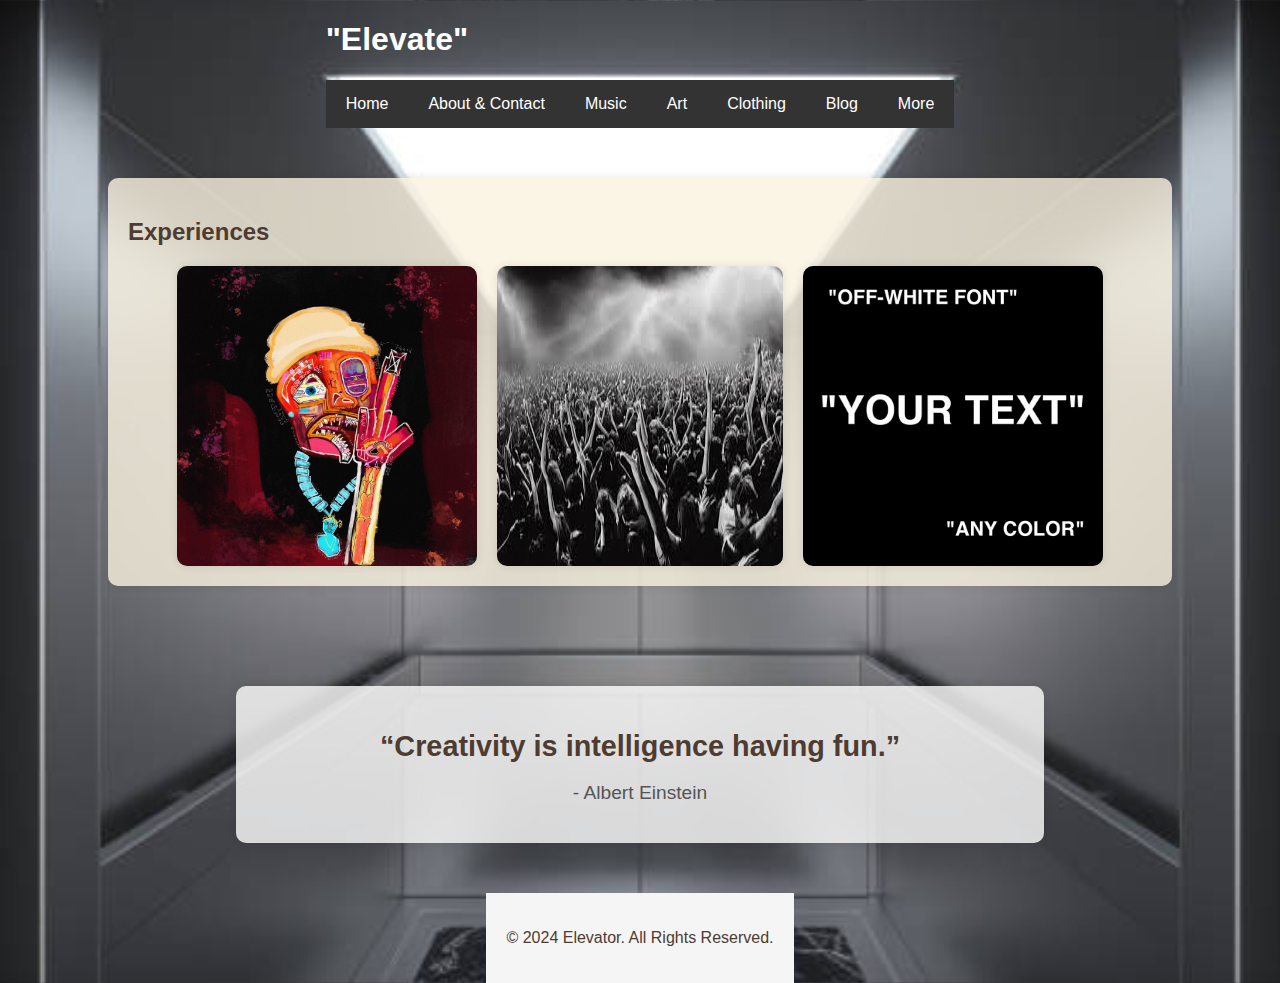
<file: index.html>
<!DOCTYPE html>
<html lang="en">
<head>
    <meta charset="UTF-8">
    <meta name="viewport" content="width=device-width, initial-scale=1.0">
    <title>Home - Music, Art & Clothing Portfolio</title>
    <link rel="stylesheet" href="styles.css">
    <script src="script.js" defer></script>
</head>
<body id="index-page">
    <header>
        <h1>"Elevate"</h1>
        <nav>
            <ul>
                <li><a href="index.html">Home</a></li>
                <li><a href="about.html">About & Contact</a></li>
                <li><a href="music.html">Music</a></li>
                <li><a href="art.html">Art</a></li>
                <li><a href="clothing.html">Clothing</a></li>
                <li><a href="post1.html">Blog</a></li>
                <!-- Dropdown menu for more options -->
                <li>
                    <a href="#">More</a>
                    <div class="dropdown">
                        <a href="checkout.html">Checkout</a>
                        <a href="services.html">Services</a>
                    </div>
                </li>
            </ul>
        </nav>
    </header>

    <section id="featured-work">
        <h2>Experiences</h2>
        <div class="gallery">
            <img src="artwork.jpg" alt="Artwork 1">
            <img src="moshpit.jpg" alt="Music Album 1">
            <img src="clothing.jpg" alt="Clothing Product 1">
        </div>
    </section>

    <section id="quote-section">
        <div id="quote-container">
            <h2 id="quote-text">“Creativity is intelligence having fun.”</h2>
            <p id="quote-author">- Albert Einstein</p>
            <img id="chibi-einstein" src="chibi-einstein.png" alt="Chibi Albert Einstein" />
        </div>
    </section>

    <footer>
        <p>© 2024 Elevator. All Rights Reserved.</p>
    </footer>
</body>
</html>
</file>
<file: styles.css>
body {
    font-family: Arial, sans-serif;
    margin: 0;
    padding: 0;
    color: #4E3B31;
}

/* Background images for specific pages */

/* Background image for index page */
#index-page {
    background-image: url('elevator.jpg');
    background-size: cover;
    background-position: center;
    color: white;
    min-height: 100vh; /* Ensure background covers the full height of the viewport */
    display: flex;
    flex-direction: column;
    justify-content: center;
    align-items: center;
}

/* Background images for music page */
#music-page {
    background-image: url('moshpit.jpg'); /* Assuming image is in the same directory */
    background-size: cover;
    background-position: center;
    color: white;
    min-height: 100vh; /* Ensure background covers the full height of the viewport */
    display: flex;
    flex-direction: column;
    justify-content: center;
    align-items: center;
}

/* General section styles */
section {
    margin: 50px auto;
    width: 80%;
    background-color: rgba(250, 243, 224, 0.8);
    padding: 20px;
    box-shadow: 0px 0px 10px rgba(0, 0, 0, 0.1);
    border-radius: 10px;
    color: #4E3B31;
}

/* Quote Section */
#quote-section {
    text-align: center;
    margin: 50px auto;
    width: 60%;
    background-color: rgba(255, 255, 255, 0.8);
    padding: 20px;
    border-radius: 10px;
    position: relative;
}

#quote-text {
    font-size: 1.8em;
    margin-bottom: 10px;
    color: #4E3B31;
}

#quote-author {
    font-size: 1.2em;
    color: #555;
}

#chibi-einstein {
    width: 100px;
    position: absolute;
    bottom: -120px;
    left: 50%;
    transform: translateX(-50%);
    opacity: 0;
    transition: all 0.5s ease-in-out;
}

#quote-container:hover #chibi-einstein {
    opacity: 1;
    bottom: 0;
    animation: dance 1s infinite alternate ease-in-out;
}

@keyframes dance {
    0% { transform: translateX(-50%) rotate(0deg); }
    50% { transform: translateX(-50%) rotate(10deg); }
    100% { transform: translateX(-50%) rotate(-10deg); }
}

/* Navigation menu */
nav ul {
    list-style-type: none;
    padding: 0;
    margin: 0;
    display: flex;
    justify-content: center;
    background-color: #333; /* Dark background for nav bar */
}

nav ul li {
    position: relative; /* Needed for dropdowns */
}

nav ul li a {
    color: white;
    text-decoration: none;
    padding: 15px 20px;
    display: block;
    transition: background-color 0.3s;
}

nav ul li a:hover {
    background-color: #555; /* Color change on hover */
    border-radius: 5px;
}

/* Dropdown menu styles */
nav ul li:hover > .dropdown {
    display: block; /* Show the dropdown on hover */
}

.dropdown {
    display: none;
    position: absolute;
    top: 100%;
    left: 0;
    background-color: #333;
    border-radius: 5px;
    z-index: 1;
}

.dropdown a {
    padding: 10px 20px;
    text-align: left;
    color: white;
}

.dropdown a:hover {
    background-color: #555;
}

/* Footer styles */
footer {
    text-align: center;
    padding: 20px;
    background-color: #f5f5f5;
    color: #4E3B31;
}

/* Gallery styles */
.gallery {
    display: flex;
    justify-content: center;
    gap: 20px;
}

.gallery img {
    max-width: 100%;
    height: auto;  /* Ensures aspect ratio is preserved */
    max-height: 300px;  /* Sets a reasonable height */
    border-radius: 10px;
    box-shadow: 0px 0px 10px rgba(0, 0, 0, 0.1);
}

/* Product Section */
.product-section {
    display: flex;
    flex-direction: column;
    align-items: center;
}

.product {
    background-color: rgba(250, 243, 224, 0.8);
    padding: 20px;
    border-radius: 10px;
    margin: 10px;
    text-align: center;
}

.add-to-cart {
    background-color: #4E3B31;
    color: white;
    padding: 10px 15px;
    border: none;
    border-radius: 5px;
    cursor: pointer;
}

/* About & Contact Page Styles */
#about-contact-page {
    background-image: url('about_background.jpg'); /* Replace with your image name */
    background-size: cover;
    background-position: center;
    color: white;
    min-height: 100vh; /* Ensure background covers the full height of the viewport */
    display: flex;
    flex-direction: column;
    justify-content: center;
    align-items: center;
}
/* Adjust section styles as needed to mirror index.py styles */
#about-section,
#contact-section {
    /* Add styles for margins, padding, text alignment, etc. based on your index.py styles */
}
</file>
